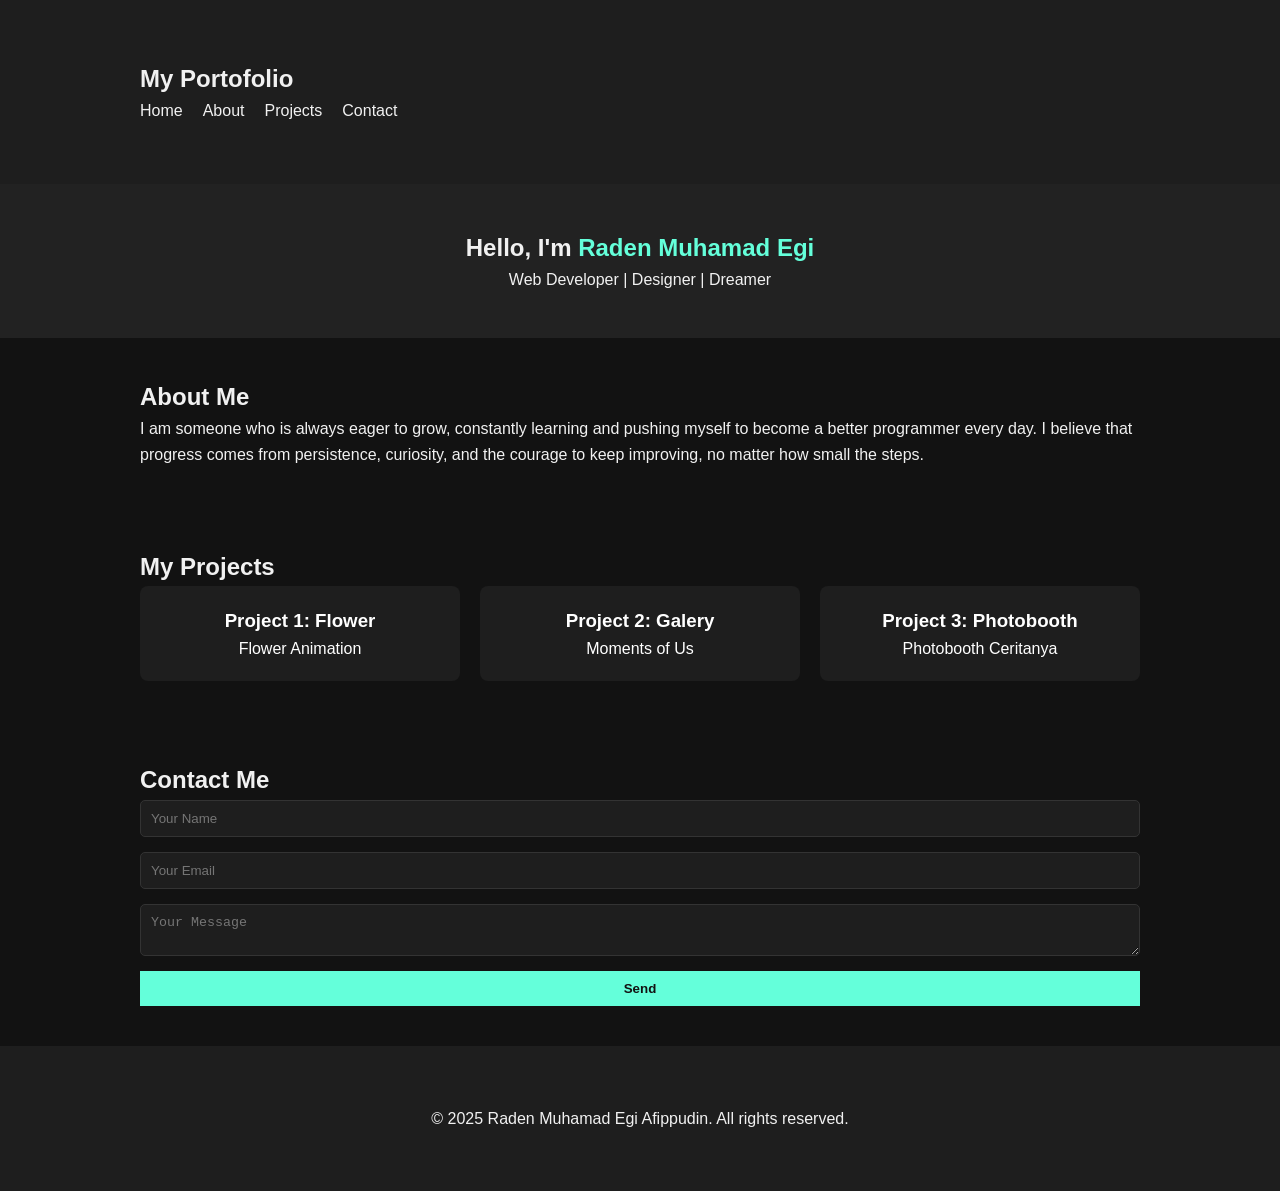
<file: index.html>
<!DOCTYPE html>
<html lang="en">
<head>
  <meta charset="UTF-8" />
  <meta name="viewport" content="width=device-width, initial-scale=1.0" />
  <title>My Portofolio</title>
  <link rel="stylesheet" href="style.css" />
</head> 
<body>
  <header>
    <div class="container">
      <h1 class="logo">My Portofolio</h1>
      <nav>
        <ul class="nav-links" id="navLinks">
          <li><a href="#hero" class="nav-link">Home</a></li>
          <li><a href="#about" class="nav-link">About</a></li>
          <li><a href="#projects" class="nav-link">Projects</a></li>
          <li><a href="#contact" class="nav-link">Contact</a></li>
        </ul>
        <div class="burger" onclick="toggleMenu()">&#9776;</div>
      </nav>
    </div>
  </header>

  <section id="hero">
    <div class="container hero-content">
      <h2>Hello, I'm <span>Raden Muhamad Egi</span></h2>
      <p>Web Developer | Designer | Dreamer</p>
    </div>
  </section>

  <section id="about">
    <div class="container">
      <h2>About Me</h2>
      <p>
        I am someone who is always eager to grow, constantly learning and pushing myself to become a better programmer every day. I believe that progress comes from persistence, curiosity, and the courage to keep improving, no matter how small the steps.
      </p>
    </div>
  </section>

  <section id="projects">
    <div class="container">
      <h2>My Projects</h2>
      <div class="projects-grid">
        <div class="project-card">
            <a href="project1.html" class="project-link">
              <h3>Project 1: Flower</h3>
              <p>Flower Animation</p>
            </a>
          </div>
        <div class="project-card">
          <a href="galery.html" class="project-link">
          <h3>Project 2: Galery</h3>
          <p>Moments of Us</p>
        </a>
        </div>
        <div class="project-card">
          <a href="photobooth.html" class="project-link">
            <h3>Project 3: Photobooth</h3>
            <p>Photobooth Ceritanya</p>
          </a>
        </div>
      </div>
    </div>
  </section>

  <section id="contact">
    <div class="container">
      <h2>Contact Me</h2>
      <form>
        <input type="text" placeholder="Your Name" required />
        <input type="email" placeholder="Your Email" required />
        <textarea placeholder="Your Message" required></textarea>
        <button type="submit">Send</button>
      </form>
    </div>
  </section>

  <footer>
    <div class="container">
      <p>© 2025 Raden Muhamad Egi Afippudin. All rights reserved.</p>
    </div>
  </footer>

  <script src="script.js"></script>
</body>
</html>
</file>
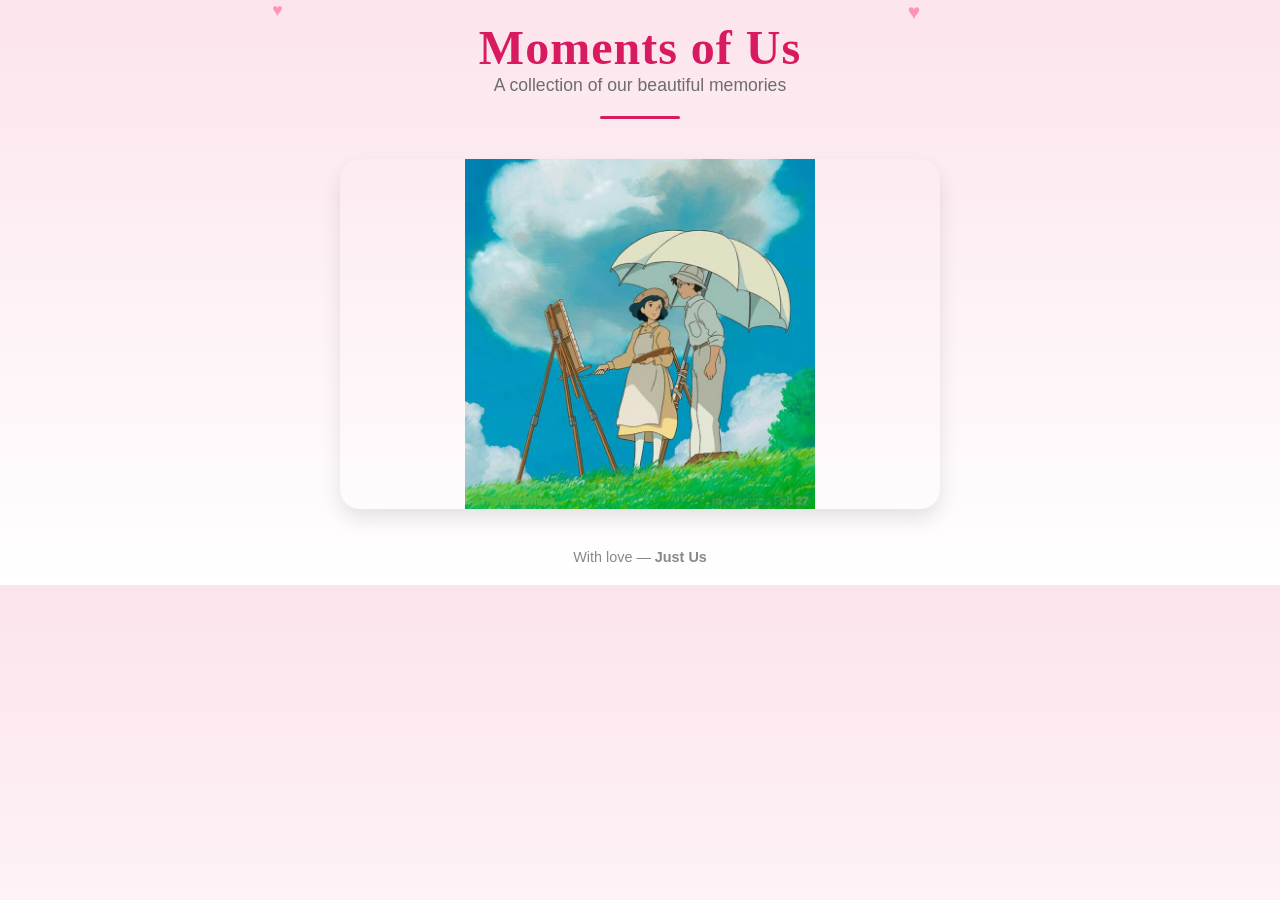
<file: galery.html>
<!DOCTYPE html>
<html lang="en">
<head>
  <meta charset="UTF-8" />
  <meta name="viewport" content="width=device-width, initial-scale=1.0"/>
  <title>Moments of Us</title>
  <link rel="stylesheet" href="galeri/galeri.css" />
</head>
<body>
  <!-- Musik Romantis -->
  <audio id="bg-music" autoplay loop>
    <source src="galeri/musik.mp3" type="audio/mp3" />
    Your browser does not support the audio tag.
  </audio>

  <div class="hearts-container"></div>

  <header>
    <h1 class="title"> Moments of Us</h1>
    <p class="subtitles"> A collection of our beautiful memories</p>
    <div class="divider"></div>
  </header>

  <main class="gallery fade-in">
    <div class="photo slideshow">
      <img src="galeri/foto1.jpg" class= "active" alt="Memory 1" />
      <img src="galeri/foto2.jpg" alt="Memory 2" />
      <img src="galeri/foto3.jpg" alt="Memory 3" />
      <img src="galeri/foto4.jpg" alt="Memory 4" />
      <img src="galeri/foto5.jpg" alt="Memory 5" />
    </div>
  </main>

  <footer>
    <p>With love — <b>Just Us</b></p>
  </footer>

  <script src="galeri/script1.js"></script>
</body>
</html>
</file>
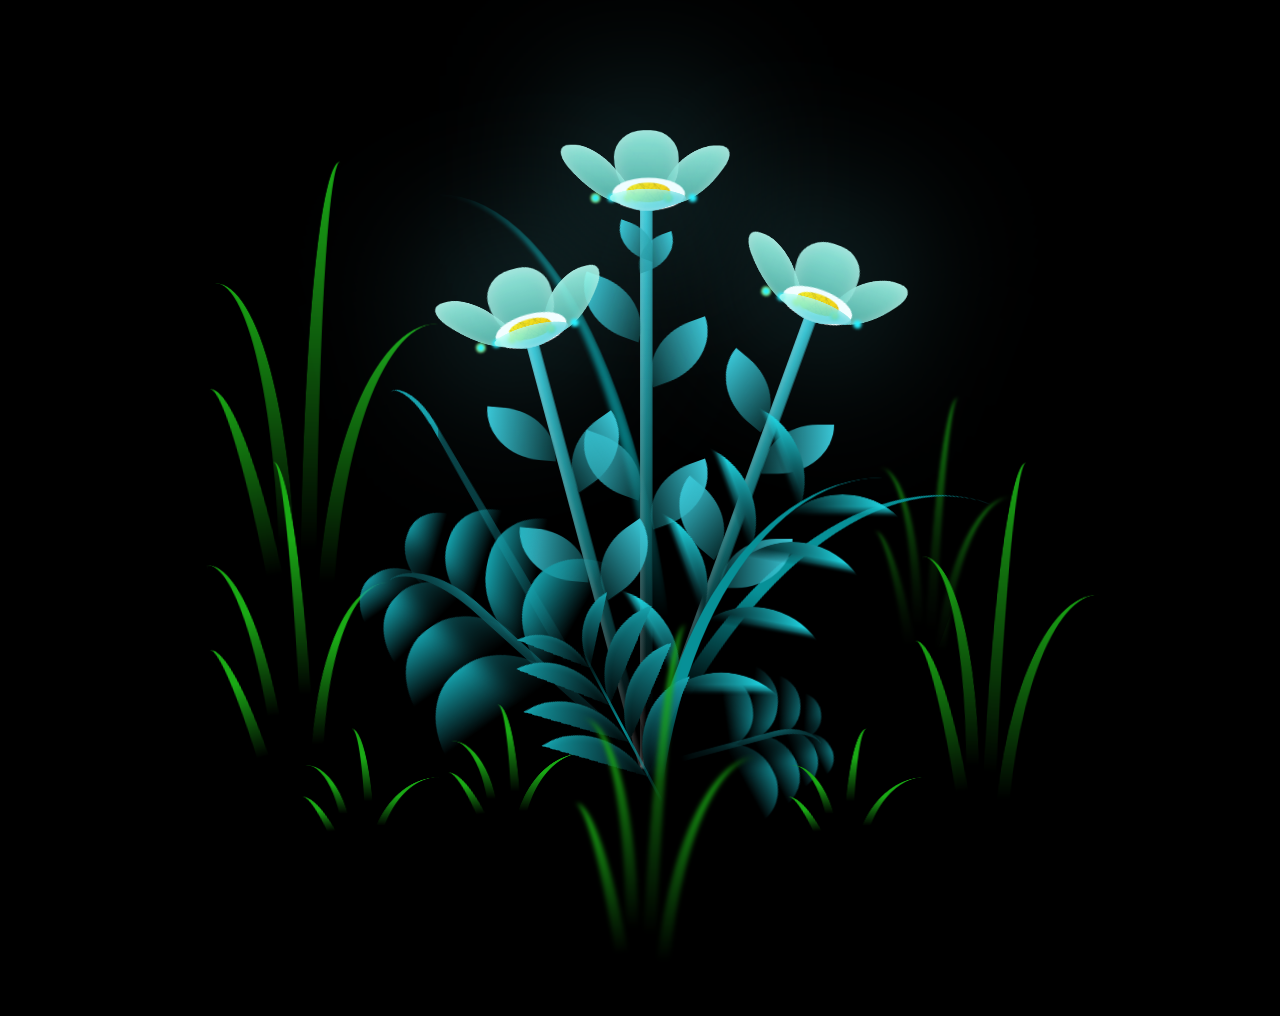
<file: project1.html>
<!DOCTYPE html>
<html lang="en">
<head>
    <meta charset="UTF-8">
    <meta http-equiv="X-UA-Compatible" content="IE=edge">
    <meta name="viewport" content="width=device-width, initial-scale=1.0">
    <link rel="stylesheet" href="flower/styles.css">
    <script src="flower/main.js" type="text/javascript"></script><title>Flowers</title>
</head>

<audio id="bg-music" autoplay loop>
  <source src="flower/flower.mp3" type="audio/mp3" />
  Your browser does not support the audio tag.
</audio>
    
<body class="not-loaded">
    <div class="night"></div>
    <div class="flowers">
      <div class="flower flower--1">
        <div class="flower__leafs flower__leafs--1">
          <div class="flower__leaf flower__leaf--1"></div>
          <div class="flower__leaf flower__leaf--2"></div>
          <div class="flower__leaf flower__leaf--3"></div>
          <div class="flower__leaf flower__leaf--4"></div>
          <div class="flower__white-circle"></div>
  
          <div class="flower__light flower__light--1"></div>
          <div class="flower__light flower__light--2"></div>
          <div class="flower__light flower__light--3"></div>
          <div class="flower__light flower__light--4"></div>
          <div class="flower__light flower__light--5"></div>
          <div class="flower__light flower__light--6"></div>
          <div class="flower__light flower__light--7"></div>
          <div class="flower__light flower__light--8"></div>
  
        </div>
        <div class="flower__line">
          <div class="flower__line__leaf flower__line__leaf--1"></div>
          <div class="flower__line__leaf flower__line__leaf--2"></div>
          <div class="flower__line__leaf flower__line__leaf--3"></div>
          <div class="flower__line__leaf flower__line__leaf--4"></div>
          <div class="flower__line__leaf flower__line__leaf--5"></div>
          <div class="flower__line__leaf flower__line__leaf--6"></div>
        </div>
      </div>
  
      <div class="flower flower--2">
        <div class="flower__leafs flower__leafs--2">
          <div class="flower__leaf flower__leaf--1"></div>
          <div class="flower__leaf flower__leaf--2"></div>
          <div class="flower__leaf flower__leaf--3"></div>
          <div class="flower__leaf flower__leaf--4"></div>
          <div class="flower__white-circle"></div>
  
          <div class="flower__light flower__light--1"></div>
          <div class="flower__light flower__light--2"></div>
          <div class="flower__light flower__light--3"></div>
          <div class="flower__light flower__light--4"></div>
          <div class="flower__light flower__light--5"></div>
          <div class="flower__light flower__light--6"></div>
          <div class="flower__light flower__light--7"></div>
          <div class="flower__light flower__light--8"></div>
  
        </div>
        <div class="flower__line">
          <div class="flower__line__leaf flower__line__leaf--1"></div>
          <div class="flower__line__leaf flower__line__leaf--2"></div>
          <div class="flower__line__leaf flower__line__leaf--3"></div>
          <div class="flower__line__leaf flower__line__leaf--4"></div>
        </div>
      </div>
  
      <div class="flower flower--3">
        <div class="flower__leafs flower__leafs--3">
          <div class="flower__leaf flower__leaf--1"></div>
          <div class="flower__leaf flower__leaf--2"></div>
          <div class="flower__leaf flower__leaf--3"></div>
          <div class="flower__leaf flower__leaf--4"></div>
          <div class="flower__white-circle"></div>
  
          <div class="flower__light flower__light--1"></div>
          <div class="flower__light flower__light--2"></div>
          <div class="flower__light flower__light--3"></div>
          <div class="flower__light flower__light--4"></div>
          <div class="flower__light flower__light--5"></div>
          <div class="flower__light flower__light--6"></div>
          <div class="flower__light flower__light--7"></div>
          <div class="flower__light flower__light--8"></div>
  
        </div>
        <div class="flower__line">
          <div class="flower__line__leaf flower__line__leaf--1"></div>
          <div class="flower__line__leaf flower__line__leaf--2"></div>
          <div class="flower__line__leaf flower__line__leaf--3"></div>
          <div class="flower__line__leaf flower__line__leaf--4"></div>
        </div>
      </div>
  
      <div class="grow-ans" style="--d:1.2s">
        <div class="flower__g-long">
          <div class="flower__g-long__top"></div>
          <div class="flower__g-long__bottom"></div>
        </div>
      </div>
  
      <div class="growing-grass">
        <div class="flower__grass flower__grass--1">
          <div class="flower__grass--top"></div>
          <div class="flower__grass--bottom"></div>
          <div class="flower__grass__leaf flower__grass__leaf--1"></div>
          <div class="flower__grass__leaf flower__grass__leaf--2"></div>
          <div class="flower__grass__leaf flower__grass__leaf--3"></div>
          <div class="flower__grass__leaf flower__grass__leaf--4"></div>
          <div class="flower__grass__leaf flower__grass__leaf--5"></div>
          <div class="flower__grass__leaf flower__grass__leaf--6"></div>
          <div class="flower__grass__leaf flower__grass__leaf--7"></div>
          <div class="flower__grass__leaf flower__grass__leaf--8"></div>
          <div class="flower__grass__overlay"></div>
        </div>
      </div>
  
      <div class="growing-grass">
        <div class="flower__grass flower__grass--2">
          <div class="flower__grass--top"></div>
          <div class="flower__grass--bottom"></div>
          <div class="flower__grass__leaf flower__grass__leaf--1"></div>
          <div class="flower__grass__leaf flower__grass__leaf--2"></div>
          <div class="flower__grass__leaf flower__grass__leaf--3"></div>
          <div class="flower__grass__leaf flower__grass__leaf--4"></div>
          <div class="flower__grass__leaf flower__grass__leaf--5"></div>
          <div class="flower__grass__leaf flower__grass__leaf--6"></div>
          <div class="flower__grass__leaf flower__grass__leaf--7"></div>
          <div class="flower__grass__leaf flower__grass__leaf--8"></div>
          <div class="flower__grass__overlay"></div>
        </div>
      </div>
  
      <div class="grow-ans" style="--d:2.4s">
        <div class="flower__g-right flower__g-right--1">
          <div class="leaf"></div>
        </div>
      </div>
  
      <div class="grow-ans" style="--d:2.8s">
        <div class="flower__g-right flower__g-right--2">
          <div class="leaf"></div>
        </div>
      </div>
  
      <div class="grow-ans" style="--d:2.8s">
        <div class="flower__g-front">
          <div class="flower__g-front__leaf-wrapper flower__g-front__leaf-wrapper--1">
            <div class="flower__g-front__leaf"></div>
          </div>
          <div class="flower__g-front__leaf-wrapper flower__g-front__leaf-wrapper--2">
            <div class="flower__g-front__leaf"></div>
          </div>
          <div class="flower__g-front__leaf-wrapper flower__g-front__leaf-wrapper--3">
            <div class="flower__g-front__leaf"></div>
          </div>
          <div class="flower__g-front__leaf-wrapper flower__g-front__leaf-wrapper--4">
            <div class="flower__g-front__leaf"></div>
          </div>
          <div class="flower__g-front__leaf-wrapper flower__g-front__leaf-wrapper--5">
            <div class="flower__g-front__leaf"></div>
          </div>
          <div class="flower__g-front__leaf-wrapper flower__g-front__leaf-wrapper--6">
            <div class="flower__g-front__leaf"></div>
          </div>
          <div class="flower__g-front__leaf-wrapper flower__g-front__leaf-wrapper--7">
            <div class="flower__g-front__leaf"></div>
          </div>
          <div class="flower__g-front__leaf-wrapper flower__g-front__leaf-wrapper--8">
            <div class="flower__g-front__leaf"></div>
          </div>
          <div class="flower__g-front__line"></div>
        </div>
      </div>
  
      <div class="grow-ans" style="--d:3.2s">
        <div class="flower__g-fr">
          <div class="leaf"></div>
          <div class="flower__g-fr__leaf flower__g-fr__leaf--1"></div>
          <div class="flower__g-fr__leaf flower__g-fr__leaf--2"></div>
          <div class="flower__g-fr__leaf flower__g-fr__leaf--3"></div>
          <div class="flower__g-fr__leaf flower__g-fr__leaf--4"></div>
          <div class="flower__g-fr__leaf flower__g-fr__leaf--5"></div>
          <div class="flower__g-fr__leaf flower__g-fr__leaf--6"></div>
          <div class="flower__g-fr__leaf flower__g-fr__leaf--7"></div>
          <div class="flower__g-fr__leaf flower__g-fr__leaf--8"></div>
        </div>
      </div>
  
      <div class="long-g long-g--0">
        <div class="grow-ans" style="--d:3s">
          <div class="leaf leaf--0"></div>
        </div>
        <div class="grow-ans" style="--d:2.2s">
          <div class="leaf leaf--1"></div>
        </div>
        <div class="grow-ans" style="--d:3.4s">
          <div class="leaf leaf--2"></div>
        </div>
        <div class="grow-ans" style="--d:3.6s">
          <div class="leaf leaf--3"></div>
        </div>
      </div>
  
      <div class="long-g long-g--1">
        <div class="grow-ans" style="--d:3.6s">
          <div class="leaf leaf--0"></div>
        </div>
        <div class="grow-ans" style="--d:3.8s">
          <div class="leaf leaf--1"></div>
        </div>
        <div class="grow-ans" style="--d:4s">
          <div class="leaf leaf--2"></div>
        </div>
        <div class="grow-ans" style="--d:4.2s">
          <div class="leaf leaf--3"></div>
        </div>
      </div>
  
      <div class="long-g long-g--2">
        <div class="grow-ans" style="--d:4s">
          <div class="leaf leaf--0"></div>
        </div>
        <div class="grow-ans" style="--d:4.2s">
          <div class="leaf leaf--1"></div>
        </div>
        <div class="grow-ans" style="--d:4.4s">
          <div class="leaf leaf--2"></div>
        </div>
        <div class="grow-ans" style="--d:4.6s">
          <div class="leaf leaf--3"></div>
        </div>
      </div>
  
      <div class="long-g long-g--3">
        <div class="grow-ans" style="--d:4s">
          <div class="leaf leaf--0"></div>
        </div>
        <div class="grow-ans" style="--d:4.2s">
          <div class="leaf leaf--1"></div>
        </div>
        <div class="grow-ans" style="--d:3s">
          <div class="leaf leaf--2"></div>
        </div>
        <div class="grow-ans" style="--d:3.6s">
          <div class="leaf leaf--3"></div>
        </div>
      </div>
  
      <div class="long-g long-g--4">
        <div class="grow-ans" style="--d:4s">
          <div class="leaf leaf--0"></div>
        </div>
        <div class="grow-ans" style="--d:4.2s">
          <div class="leaf leaf--1"></div>
        </div>
        <div class="grow-ans" style="--d:3s">
          <div class="leaf leaf--2"></div>
        </div>
        <div class="grow-ans" style="--d:3.6s">
          <div class="leaf leaf--3"></div>
        </div>
      </div>
  
      <div class="long-g long-g--5">
        <div class="grow-ans" style="--d:4s">
          <div class="leaf leaf--0"></div>
        </div>
        <div class="grow-ans" style="--d:4.2s">
          <div class="leaf leaf--1"></div>
        </div>
        <div class="grow-ans" style="--d:3s">
          <div class="leaf leaf--2"></div>
        </div>
        <div class="grow-ans" style="--d:3.6s">
          <div class="leaf leaf--3"></div>
        </div>
      </div>
  
      <div class="long-g long-g--6">
        <div class="grow-ans" style="--d:4.2s">
          <div class="leaf leaf--0"></div>
        </div>
        <div class="grow-ans" style="--d:4.4s">
          <div class="leaf leaf--1"></div>
        </div>
        <div class="grow-ans" style="--d:4.6s">
          <div class="leaf leaf--2"></div>
        </div>
        <div class="grow-ans" style="--d:4.8s">
          <div class="leaf leaf--3"></div>
        </div>
      </div>
  
      <div class="long-g long-g--7">
        <div class="grow-ans" style="--d:3s">
          <div class="leaf leaf--0"></div>
        </div>
        <div class="grow-ans" style="--d:3.2s">
          <div class="leaf leaf--1"></div>
        </div>
        <div class="grow-ans" style="--d:3.5s">
          <div class="leaf leaf--2"></div>
        </div>
        <div class="grow-ans" style="--d:3.6s">
          <div class="leaf leaf--3"></div>
        </div>
      </div>
    </div>
</body>
</html>
</file>
<file: style.css>
* {
  margin: 0;
  padding: 0;
  box-sizing: border-box;
}

body {
  font-family: 'Segoe UI', sans-serif;
  background-color: #121212;
  color: #f1f1f1;
  line-height: 1.6;
}

.container {
  width: 90%;
  max-width: 1000px;
  margin: auto;
  padding: 40px 0;
}

html {
  scroll-behavior: smooth;
}

section {
  scroll-margin-top: 170px; /* sesuaikan dengan tinggi header */
}

header {
  background: #1e1e1e;
  padding: 20px 0;
  position: sticky;
  top: 0;
  z-index: 999;
}

.logo {
  font-size: 24px;
  color: #f1f1f1;
}

nav {
  display: flex;
  justify-content: space-between;
  align-items: center;
}

.nav-links {
  list-style: none;
  display: flex;
  gap: 20px;
}

.nav-links li a {
  color: #f1f1f1;
  text-decoration: none;
  position: relative;
  padding-bottom: 5px;
  transition: color 0.3s ease;
}

.nav-links li a::after {
  content: '';
  position: absolute;
  left: 0;
  bottom: 0;
  width: 0%;
  height: 2px;
  background-color: #64ffda;
  transition: width 0.3s ease;
}

.nav-links li a:hover::after {
  width: 100%;
}

.nav-links li a:hover {
  color: #64ffda;
}




.burger {
  display: none;
  font-size: 28px;
  color: #f1f1f1;
  cursor: pointer;
}

#hero {
  background: #222;
  padding: 5px 0;
  text-align: center;
}

#hero span {
  color: #64ffda;
}

#projects .projects-grid {
  display: grid;
  grid-template-columns: repeat(auto-fit, minmax(250px, 1fr));
  gap: 20px;
}

.project-card {
  background: #1e1e1e;
  padding: 20px;
  border-radius: 8px;
  text-align: center;
  transition: transform 0.3s ease;
}


.project-card:hover {
  transform: translateY(-5px);
  background-color: #333;
}

.project-link {
  color: white;
  text-decoration: none;
  display: block;
  transition: color 0.3s ease;
}

.project-link h3,
.project-link p {
  color: white;
  transition: color 0.3s ease;
}

.project-link:hover h3,
.project-link:hover p {
  color: #079097; /* Warna hijau seperti Project 2 & 3 */
}


form {
  display: flex;
  flex-direction: column;
  gap: 15px;
}

form input, form textarea {
  padding: 10px;
  background: #1e1e1e;
  border: 1px solid #333;
  color: #f1f1f1;
  border-radius: 5px;
}

form button {
  background: #64ffda;
  color: #121212;
  padding: 10px;
  border: none;
  cursor: pointer;
  font-weight: bold;
  transition: background 0.3s ease;
}

form button:hover {
  background: #52e0c4;
}

footer {
  text-align: center;
  background: #1e1e1e;
  padding: 20px 0;
}

/* Responsive */
@media screen and (max-width: 768px) {
  .nav-links {
    flex-direction: column;
    background: #1e1e1e;
    display: none;
    position: absolute;
    top: 60px;
    right: 20px;
    padding: 10px;
    border-radius: 8px;
  }

  .nav-links.active {
    display: flex;
  }

  .burger {
    display: block;
  }
}
</file>
<file: galeri/galeri.css>
* {
    margin: 0;
    padding: 0;
    box-sizing: border-box;
  }
  
  body {
    font-family: 'Segoe UI', sans-serif;
    background: linear-gradient(to bottom, #fce4ec, #fff);
    color: #444;
    text-align: center;
    padding: 20px;
  }
  
  header {
    margin-bottom: 30px;
  }
  
  header h1 {
    font-size: 2.5em;
    color: #d81b60;
  }
  
  header p {
    font-size: 1.1em;
    color: #6d6d6d;
  }
  
  .gallery {
    max-width: 800px;
    margin: auto;
    position: relative;
  }
  
  .photo {
    position: relative;
    width: 100%;
    max-width: 600px;      /* batasi lebar maksimal */
    height: 350px;         /* kecilkan tinggi */
    margin: auto;          /* center di tengah */
    overflow: hidden;
    border-radius: 20px;
    box-shadow: 0 10px 20px rgba(0,0,0,0.1);
  }

  
  .photo img {
    position: absolute;
    top: 50%;
    left: 50%;
    width: auto;
    height: 100%;
    transform: translate(-50%, -50%);
    object-fit: cover;
    opacity: 0;
    transition: opacity 1.5s ease-in-out;
  }
  
  .photo img.active {
    opacity: 1;
    z-index: 2;
  }
  
  footer {
    margin-top: 40px;
    font-size: 0.9em;
    color: #888;
  }
  
  .fade-in {
    animation: fadeIn 2s ease-in-out;
  }
  
  @keyframes fadeIn {
    from { opacity: 0; transform: translateY(20px); }
    to { opacity: 1; transform: translateY(0); }
  }

  header {
    margin-bottom: 40px;
    text-align: center;
    animation: fadeIn 1.5s ease-in-out;
  }
  
  .title {
    font-size: 3em;
    color: #d81b60;
    font-weight: 600;
    letter-spacing: 1px;
    font-family: 'Georgia', serif;
  }
  
  .subtitle {
    font-size: 1.2em;
    color: #777;
    margin-top: 10px;
    font-style: italic;
  }
  
  .divider {
    width: 80px;
    height: 3px;
    background-color: #d81b60;
    margin: 20px auto 0;
    border-radius: 5px;
  }

  .hearts-container {
    position: fixed;
    top: 0;
    left: 0;
    width: 100%;
    height: 100%;
    z-index: -1; /* di belakang semua elemen */
    overflow: hidden;
    pointer-events: none;
  }
  
  .heart {
    position: absolute;
    color: #ff7da9;
    font-size: 20px;
    animation: floatDown linear infinite;
    opacity: 0.8;
  }
  
  @keyframes floatDown {
    0% {
      transform: translateY(-10px);
      opacity: 0;
    }
    50% {
      opacity: 1;
    }
    100% {
      transform: translateY(100vh);
      opacity: 0;
    }
  }
</file>
<file: flower/styles.css>
*,
*::after,
*::before {
  padding: 0;
  margin: 0;
  box-sizing: border-box;
}

:root {
  --dark-color: #000;
}

body {
  display: flex;
  align-items: flex-end;
  justify-content: center;
  min-height: 100vh;
  background-color: var(--dark-color);
  overflow: hidden;
  perspective: 1000px;
  padding: 50px 0px;
}

.night {
  position: fixed;
  left: 50%;
  top: 0;
  transform: translateX(-50%);
  width: 100%;
  height: 100%;
  filter: blur(0.1vmin);
}

.flowers {
  position: relative;
  transform: scale(0.9);
}

.flower {
  position: absolute;
  bottom: 10vmin;
  transform-origin: bottom center;
  z-index: 10;
  --fl-speed: 0.8s;
}
.flower--1 {
  animation: moving-flower-1 4s linear infinite;
}
.flower--1 .flower__line {
  height: 70vmin;
  animation-delay: 0.3s;
}
.flower--1 .flower__line__leaf--1 {
  animation: blooming-leaf-right var(--fl-speed) 1.6s backwards;
}
.flower--1 .flower__line__leaf--2 {
  animation: blooming-leaf-right var(--fl-speed) 1.4s backwards;
}
.flower--1 .flower__line__leaf--3 {
  animation: blooming-leaf-left var(--fl-speed) 1.2s backwards;
}
.flower--1 .flower__line__leaf--4 {
  animation: blooming-leaf-left var(--fl-speed) 1s backwards;
}
.flower--1 .flower__line__leaf--5 {
  animation: blooming-leaf-right var(--fl-speed) 1.8s backwards;
}
.flower--1 .flower__line__leaf--6 {
  animation: blooming-leaf-left var(--fl-speed) 2s backwards;
}
.flower--2 {
  left: 50%;
  transform: rotate(20deg);
  animation: moving-flower-2 4s linear infinite;
}
.flower--2 .flower__line {
  height: 60vmin;
  animation-delay: 0.6s;
}
.flower--2 .flower__line__leaf--1 {
  animation: blooming-leaf-right var(--fl-speed) 1.9s backwards;
}
.flower--2 .flower__line__leaf--2 {
  animation: blooming-leaf-right var(--fl-speed) 1.7s backwards;
}
.flower--2 .flower__line__leaf--3 {
  animation: blooming-leaf-left var(--fl-speed) 1.5s backwards;
}
.flower--2 .flower__line__leaf--4 {
  animation: blooming-leaf-left var(--fl-speed) 1.3s backwards;
}
.flower--3 {
  left: 50%;
  transform: rotate(-15deg);
  animation: moving-flower-3 4s linear infinite;
}
.flower--3 .flower__line {
  animation-delay: 0.9s;
}
.flower--3 .flower__line__leaf--1 {
  animation: blooming-leaf-right var(--fl-speed) 2.5s backwards;
}
.flower--3 .flower__line__leaf--2 {
  animation: blooming-leaf-right var(--fl-speed) 2.3s backwards;
}
.flower--3 .flower__line__leaf--3 {
  animation: blooming-leaf-left var(--fl-speed) 2.1s backwards;
}
.flower--3 .flower__line__leaf--4 {
  animation: blooming-leaf-left var(--fl-speed) 1.9s backwards;
}
.flower__leafs {
  position: relative;
  animation: blooming-flower 2s backwards;
}
.flower__leafs--1 {
  animation-delay: 1.1s;
}
.flower__leafs--2 {
  animation-delay: 1.4s;
}
.flower__leafs--3 {
  animation-delay: 1.7s;
}
.flower__leafs::after {
  content: "";
  position: absolute;
  left: 0;
  top: 0;
  transform: translate(-50%, -100%);
  width: 8vmin;
  height: 8vmin;
  background-color: #6bf0ff;
  filter: blur(10vmin);
}
.flower__leaf {
  position: absolute;
  bottom: 0;
  left: 50%;
  width: 8vmin;
  height: 11vmin;
  border-radius: 51% 49% 47% 53%/44% 45% 55% 69%;
  background-color: #a7ffee;
  background-image: linear-gradient(to top, #54b8aa, #a7ffee);
  transform-origin: bottom center;
  opacity: 0.9;
  box-shadow: inset 0 0 2vmin rgba(255, 255, 255, 0.5);
}
.flower__leaf--1 {
  transform: translate(-10%, 1%) rotateY(40deg) rotateX(-50deg);
}
.flower__leaf--2 {
  transform: translate(-50%, -4%) rotateX(40deg);
}
.flower__leaf--3 {
  transform: translate(-90%, 0%) rotateY(45deg) rotateX(50deg);
}
.flower__leaf--4 {
  width: 8vmin;
  height: 8vmin;
  transform-origin: bottom left;
  border-radius: 4vmin 10vmin 4vmin 4vmin;
  transform: translate(0%, 18%) rotateX(70deg) rotate(-43deg);
  background-image: linear-gradient(to top, #39c6d6, #a7ffee);
  z-index: 1;
  opacity: 0.8;
}
.flower__white-circle {
  position: absolute;
  left: -3.5vmin;
  top: -3vmin;
  width: 9vmin;
  height: 4vmin;
  border-radius: 50%;
  background-color: #fff;
}
.flower__white-circle::after {
  content: "";
  position: absolute;
  left: 50%;
  top: 45%;
  transform: translate(-50%, -50%);
  width: 60%;
  height: 60%;
  border-radius: inherit;
  background-image: repeating-linear-gradient(300deg, rgba(0, 0, 0, 0.03) 0px, rgba(0, 0, 0, 0.03) 1px, transparent 1px, transparent 12px), repeating-linear-gradient(45deg, rgba(0, 0, 0, 0.03) 0px, rgba(0, 0, 0, 0.03) 1px, transparent 1px, transparent 12px), repeating-linear-gradient(67.5deg, rgba(0, 0, 0, 0.03) 0px, rgba(0, 0, 0, 0.03) 1px, transparent 1px, transparent 12px), repeating-linear-gradient(135deg, rgba(0, 0, 0, 0.03) 0px, rgba(0, 0, 0, 0.03) 1px, transparent 1px, transparent 12px), repeating-linear-gradient(45deg, rgba(0, 0, 0, 0.03) 0px, rgba(0, 0, 0, 0.03) 1px, transparent 1px, transparent 12px), repeating-linear-gradient(112.5deg, rgba(0, 0, 0, 0.03) 0px, rgba(0, 0, 0, 0.03) 1px, transparent 1px, transparent 12px), repeating-linear-gradient(112.5deg, rgba(0, 0, 0, 0.03) 0px, rgba(0, 0, 0, 0.03) 1px, transparent 1px, transparent 12px), repeating-linear-gradient(45deg, rgba(0, 0, 0, 0.03) 0px, rgba(0, 0, 0, 0.03) 1px, transparent 1px, transparent 12px), repeating-linear-gradient(22.5deg, rgba(0, 0, 0, 0.03) 0px, rgba(0, 0, 0, 0.03) 1px, transparent 1px, transparent 12px), repeating-linear-gradient(45deg, rgba(0, 0, 0, 0.03) 0px, rgba(0, 0, 0, 0.03) 1px, transparent 1px, transparent 12px), repeating-linear-gradient(22.5deg, rgba(0, 0, 0, 0.03) 0px, rgba(0, 0, 0, 0.03) 1px, transparent 1px, transparent 12px), repeating-linear-gradient(135deg, rgba(0, 0, 0, 0.03) 0px, rgba(0, 0, 0, 0.03) 1px, transparent 1px, transparent 12px), repeating-linear-gradient(157.5deg, rgba(0, 0, 0, 0.03) 0px, rgba(0, 0, 0, 0.03) 1px, transparent 1px, transparent 12px), repeating-linear-gradient(67.5deg, rgba(0, 0, 0, 0.03) 0px, rgba(0, 0, 0, 0.03) 1px, transparent 1px, transparent 12px), repeating-linear-gradient(67.5deg, rgba(0, 0, 0, 0.03) 0px, rgba(0, 0, 0, 0.03) 1px, transparent 1px, transparent 12px), linear-gradient(90deg, rgb(255, 235, 18), rgb(255, 206, 0));
}
.flower__line {
  height: 55vmin;
  width: 1.5vmin;
  background-image: linear-gradient(to left, rgba(0, 0, 0, 0.2), transparent, rgba(255, 255, 255, 0.2)), linear-gradient(to top, transparent 10%, #14757a, #39c6d6);
  box-shadow: inset 0 0 2px rgba(0, 0, 0, 0.5);
  animation: grow-flower-tree 4s backwards;
}
.flower__line__leaf {
  --w: 7vmin;
  --h: calc(var(--w) + 2vmin);
  position: absolute;
  top: 20%;
  left: 90%;
  width: var(--w);
  height: var(--h);
  border-top-right-radius: var(--h);
  border-bottom-left-radius: var(--h);
  background-image: linear-gradient(to top, rgba(20, 117, 122, 0.4), #39c6d6);
}
.flower__line__leaf--1 {
  transform: rotate(70deg) rotateY(30deg);
}
.flower__line__leaf--2 {
  top: 45%;
  transform: rotate(70deg) rotateY(30deg);
}
.flower__line__leaf--3, .flower__line__leaf--4, .flower__line__leaf--6 {
  border-top-right-radius: 0;
  border-bottom-left-radius: 0;
  border-top-left-radius: var(--h);
  border-bottom-right-radius: var(--h);
  left: -460%;
  top: 12%;
  transform: rotate(-70deg) rotateY(30deg);
}
.flower__line__leaf--4 {
  top: 40%;
}
.flower__line__leaf--5 {
  top: 0;
  transform-origin: left;
  transform: rotate(70deg) rotateY(30deg) scale(0.6);
}
.flower__line__leaf--6 {
  top: -2%;
  left: -450%;
  transform-origin: right;
  transform: rotate(-70deg) rotateY(30deg) scale(0.6);
}
.flower__light {
  position: absolute;
  bottom: 0vmin;
  width: 1vmin;
  height: 1vmin;
  background-color: rgb(255, 251, 0);
  border-radius: 50%;
  filter: blur(0.2vmin);
  animation: light-ans 4s linear infinite backwards;
}
.flower__light:nth-child(odd) {
  background-color: #23f0ff;
}
.flower__light--1 {
  left: -2vmin;
  animation-delay: 1s;
}
.flower__light--2 {
  left: 3vmin;
  animation-delay: 0.5s;
}
.flower__light--3 {
  left: -6vmin;
  animation-delay: 0.3s;
}
.flower__light--4 {
  left: 6vmin;
  animation-delay: 0.9s;
}
.flower__light--5 {
  left: -1vmin;
  animation-delay: 1.5s;
}
.flower__light--6 {
  left: -4vmin;
  animation-delay: 3s;
}
.flower__light--7 {
  left: 3vmin;
  animation-delay: 2s;
}
.flower__light--8 {
  left: -6vmin;
  animation-delay: 3.5s;
}
.flower__grass {
  --c: #159faa;
  --line-w: 1.5vmin;
  position: absolute;
  bottom: 12vmin;
  left: -7vmin;
  display: flex;
  flex-direction: column;
  align-items: flex-end;
  z-index: 20;
  transform-origin: bottom center;
  transform: rotate(-48deg) rotateY(40deg);
}
.flower__grass--1 {
  animation: moving-grass 2s linear infinite;
}
.flower__grass--2 {
  left: 2vmin;
  bottom: 10vmin;
  transform: scale(0.5) rotate(75deg) rotateX(10deg) rotateY(-200deg);
  opacity: 0.8;
  z-index: 0;
  animation: moving-grass--2 1.5s linear infinite;
}
.flower__grass--top {
  width: 7vmin;
  height: 10vmin;
  border-top-right-radius: 100%;
  border-right: var(--line-w) solid var(--c);
  transform-origin: bottom center;
  transform: rotate(-2deg);
}
.flower__grass--bottom {
  margin-top: -2px;
  width: var(--line-w);
  height: 25vmin;
  background-image: linear-gradient(to top, transparent, var(--c));
}
.flower__grass__leaf {
  --size: 10vmin;
  position: absolute;
  width: calc(var(--size) * 2.1);
  height: var(--size);
  border-top-left-radius: var(--size);
  border-top-right-radius: var(--size);
  background-image: linear-gradient(to top, transparent, transparent 30%, var(--c));
  z-index: 100;
}
.flower__grass__leaf--1 {
  top: -6%;
  left: 30%;
  --size: 6vmin;
  transform: rotate(-20deg);
  animation: growing-grass-ans--1 2s 2.6s backwards;
}
@keyframes growing-grass-ans--1 {
  0% {
    transform-origin: bottom left;
    transform: rotate(-20deg) scale(0);
  }
}
.flower__grass__leaf--2 {
  top: -5%;
  left: -110%;
  --size: 6vmin;
  transform: rotate(10deg);
  animation: growing-grass-ans--2 2s 2.4s linear backwards;
}
@keyframes growing-grass-ans--2 {
  0% {
    transform-origin: bottom right;
    transform: rotate(10deg) scale(0);
  }
}
.flower__grass__leaf--3 {
  top: 5%;
  left: 60%;
  --size: 8vmin;
  transform: rotate(-18deg) rotateX(-20deg);
  animation: growing-grass-ans--3 2s 2.2s linear backwards;
}
@keyframes growing-grass-ans--3 {
  0% {
    transform-origin: bottom left;
    transform: rotate(-18deg) rotateX(-20deg) scale(0);
  }
}
.flower__grass__leaf--4 {
  top: 6%;
  left: -135%;
  --size: 8vmin;
  transform: rotate(2deg);
  animation: growing-grass-ans--4 2s 2s linear backwards;
}
@keyframes growing-grass-ans--4 {
  0% {
    transform-origin: bottom right;
    transform: rotate(2deg) scale(0);
  }
}
.flower__grass__leaf--5 {
  top: 20%;
  left: 60%;
  --size: 10vmin;
  transform: rotate(-24deg) rotateX(-20deg);
  animation: growing-grass-ans--5 2s 1.8s linear backwards;
}
@keyframes growing-grass-ans--5 {
  0% {
    transform-origin: bottom left;
    transform: rotate(-24deg) rotateX(-20deg) scale(0);
  }
}
.flower__grass__leaf--6 {
  top: 22%;
  left: -180%;
  --size: 10vmin;
  transform: rotate(10deg);
  animation: growing-grass-ans--6 2s 1.6s linear backwards;
}
@keyframes growing-grass-ans--6 {
  0% {
    transform-origin: bottom right;
    transform: rotate(10deg) scale(0);
  }
}
.flower__grass__leaf--7 {
  top: 39%;
  left: 70%;
  --size: 10vmin;
  transform: rotate(-10deg);
  animation: growing-grass-ans--7 2s 1.4s linear backwards;
}
@keyframes growing-grass-ans--7 {
  0% {
    transform-origin: bottom left;
    transform: rotate(-10deg) scale(0);
  }
}
.flower__grass__leaf--8 {
  top: 40%;
  left: -215%;
  --size: 11vmin;
  transform: rotate(10deg);
  animation: growing-grass-ans--8 2s 1.2s linear backwards;
}
@keyframes growing-grass-ans--8 {
  0% {
    transform-origin: bottom right;
    transform: rotate(10deg) scale(0);
  }
}
.flower__grass__overlay {
  position: absolute;
  top: -10%;
  right: 0%;
  width: 100%;
  height: 100%;
  background-color: rgba(0, 0, 0, 0.6);
  filter: blur(1.5vmin);
  z-index: 100;
}
.flower__g-long {
  --w: 2vmin;
  --h: 6vmin;
  --c: #159faa;
  position: absolute;
  bottom: 10vmin;
  left: -3vmin;
  transform-origin: bottom center;
  transform: rotate(-30deg) rotateY(-20deg);
  display: flex;
  flex-direction: column;
  align-items: flex-end;
  animation: flower-g-long-ans 3s linear infinite;
}
@keyframes flower-g-long-ans {
  0%, 100% {
    transform: rotate(-30deg) rotateY(-20deg);
  }
  50% {
    transform: rotate(-32deg) rotateY(-20deg);
  }
}
.flower__g-long__top {
  top: calc(var(--h) * -1);
  width: calc(var(--w) + 1vmin);
  height: var(--h);
  border-top-right-radius: 100%;
  border-right: 0.7vmin solid var(--c);
  transform: translate(-0.7vmin, 1vmin);
}
.flower__g-long__bottom {
  width: var(--w);
  height: 50vmin;
  transform-origin: bottom center;
  background-image: linear-gradient(to top, transparent 30%, var(--c));
  box-shadow: inset 0 0 2px rgba(0, 0, 0, 0.5);
  clip-path: polygon(35% 0, 65% 1%, 100% 100%, 0% 100%);
}
.flower__g-right {
  position: absolute;
  bottom: 6vmin;
  left: -2vmin;
  transform-origin: bottom left;
  transform: rotate(20deg);
}
.flower__g-right .leaf {
  width: 30vmin;
  height: 50vmin;
  border-top-left-radius: 100%;
  border-left: 2vmin solid #079097;
  background-image: linear-gradient(to bottom, transparent, var(--dark-color) 60%);
  mask-image: linear-gradient(to top, transparent 30%, #079097 60%);
}
.flower__g-right--1 {
  animation: flower-g-right-ans 2.5s linear infinite;
}
.flower__g-right--2 {
  left: 5vmin;
  transform: rotateY(-180deg);
  animation: flower-g-right-ans--2 3s linear infinite;
}
.flower__g-right--2 .leaf {
  height: 75vmin;
  filter: blur(0.3vmin);
  opacity: 0.8;
}
@keyframes flower-g-right-ans {
  0%, 100% {
    transform: rotate(20deg);
  }
  50% {
    transform: rotate(24deg) rotateX(-20deg);
  }
}
@keyframes flower-g-right-ans--2 {
  0%, 100% {
    transform: rotateY(-180deg) rotate(0deg) rotateX(-20deg);
  }
  50% {
    transform: rotateY(-180deg) rotate(6deg) rotateX(-20deg);
  }
}
.flower__g-front {
  position: absolute;
  bottom: 6vmin;
  left: 2.5vmin;
  z-index: 100;
  transform-origin: bottom center;
  transform: rotate(-28deg) rotateY(30deg) scale(1.04);
  animation: flower__g-front-ans 2s linear infinite;
}
@keyframes flower__g-front-ans {
  0%, 100% {
    transform: rotate(-28deg) rotateY(30deg) scale(1.04);
  }
  50% {
    transform: rotate(-35deg) rotateY(40deg) scale(1.04);
  }
}
.flower__g-front__line {
  width: 0.3vmin;
  height: 20vmin;
  background-image: linear-gradient(to top, transparent, #079097, transparent 100%);
  position: relative;
}
.flower__g-front__leaf-wrapper {
  position: absolute;
  top: 0;
  left: 0;
  transform-origin: bottom left;
  transform: rotate(10deg);
}
.flower__g-front__leaf-wrapper:nth-child(even) {
  left: 0vmin;
  transform: rotateY(-180deg) rotate(5deg);
  animation: flower__g-front__leaf-left-ans 1s ease-in backwards;
}
.flower__g-front__leaf-wrapper:nth-child(odd) {
  animation: flower__g-front__leaf-ans 1s ease-in backwards;
}
.flower__g-front__leaf-wrapper--1 {
  top: -8vmin;
  transform: scale(0.7);
  animation: flower__g-front__leaf-ans 1s 5.5s ease-in backwards !important;
}
.flower__g-front__leaf-wrapper--2 {
  top: -8vmin;
  transform: rotateY(-180deg) scale(0.7) !important;
  animation: flower__g-front__leaf-left-ans-2 1s 4.6s ease-in backwards !important;
}
.flower__g-front__leaf-wrapper--3 {
  top: -3vmin;
  animation: flower__g-front__leaf-ans 1s 4.6s ease-in backwards;
}
.flower__g-front__leaf-wrapper--4 {
  top: -3vmin;
  transform: rotateY(-180deg) scale(0.9) !important;
  animation: flower__g-front__leaf-left-ans-2 1s 4.6s ease-in backwards !important;
}
@keyframes flower__g-front__leaf-left-ans-2 {
  0% {
    transform: rotateY(-180deg) scale(0);
  }
}
.flower__g-front__leaf-wrapper--5, .flower__g-front__leaf-wrapper--6 {
  top: 2vmin;
}
.flower__g-front__leaf-wrapper--7, .flower__g-front__leaf-wrapper--8 {
  top: 6.5vmin;
}
.flower__g-front__leaf-wrapper--2 {
  animation-delay: 5.2s !important;
}
.flower__g-front__leaf-wrapper--3 {
  animation-delay: 4.9s !important;
}
.flower__g-front__leaf-wrapper--5 {
  animation-delay: 4.3s !important;
}
.flower__g-front__leaf-wrapper--6 {
  animation-delay: 4.1s !important;
}
.flower__g-front__leaf-wrapper--7 {
  animation-delay: 3.8s !important;
}
.flower__g-front__leaf-wrapper--8 {
  animation-delay: 3.5s !important;
}
@keyframes flower__g-front__leaf-ans {
  0% {
    transform: rotate(10deg) scale(0);
  }
}
@keyframes flower__g-front__leaf-left-ans {
  0% {
    transform: rotateY(-180deg) rotate(5deg) scale(0);
  }
}
.flower__g-front__leaf {
  width: 10vmin;
  height: 10vmin;
  border-radius: 100% 0% 0% 100%/100% 100% 0% 0%;
  box-shadow: inset 0 2px 1vmin hsla(184, 97%, 58%, 0.2);
  background-image: linear-gradient(to bottom left, transparent, var(--dark-color)), linear-gradient(to bottom right, #159faa 50%, transparent 50%, transparent);
  mask-image: linear-gradient(to bottom right, #159faa 50%, transparent 50%, transparent);
  mask-image: linear-gradient(to bottom right, #159faa 50%, transparent 50%, transparent);
}
.flower__g-fr {
  position: absolute;
  bottom: -4vmin;
  left: vmin;
  transform-origin: bottom left;
  z-index: 10;
  animation: flower__g-fr-ans 2s linear infinite;
}
@keyframes flower__g-fr-ans {
  0%, 100% {
    transform: rotate(2deg);
  }
  50% {
    transform: rotate(4deg);
  }
}
.flower__g-fr .leaf {
  width: 30vmin;
  height: 50vmin;
  border-top-left-radius: 100%;
  border-left: 2vmin solid #079097;
  mask-image: linear-gradient(to top, transparent 25%, #079097 50%);
  position: relative;
  z-index: 1;
}
.flower__g-fr__leaf {
  position: absolute;
  top: 0;
  left: 0;
  width: 10vmin;
  height: 10vmin;
  border-radius: 100% 0% 0% 100%/100% 100% 0% 0%;
  box-shadow: inset 0 2px 1vmin hsla(184, 97%, 58%, 0.2);
  background-image: linear-gradient(to bottom left, transparent, var(--dark-color) 98%), linear-gradient(to bottom right, #23f0ff 45%, transparent 50%, transparent);
  mask-image: linear-gradient(135deg, #159faa 40%, transparent 50%, transparent);
}
.flower__g-fr__leaf--1 {
  left: 20vmin;
  transform: rotate(45deg);
  animation: flower__g-fr-leaft-ans-1 0.5s 5.2s linear backwards;
}
@keyframes flower__g-fr-leaft-ans-1 {
  0% {
    transform-origin: left;
    transform: rotate(45deg) scale(0);
  }
}
.flower__g-fr__leaf--2 {
  left: 12vmin;
  top: -7vmin;
  transform: rotate(25deg) rotateY(-180deg);
  animation: flower__g-fr-leaft-ans-6 0.5s 5s linear backwards;
}
.flower__g-fr__leaf--3 {
  left: 15vmin;
  top: 6vmin;
  transform: rotate(55deg);
  animation: flower__g-fr-leaft-ans-5 0.5s 4.8s linear backwards;
}
.flower__g-fr__leaf--4 {
  left: 6vmin;
  top: -2vmin;
  transform: rotate(25deg) rotateY(-180deg);
  animation: flower__g-fr-leaft-ans-6 0.5s 4.6s linear backwards;
}
.flower__g-fr__leaf--5 {
  left: 10vmin;
  top: 14vmin;
  transform: rotate(55deg);
  animation: flower__g-fr-leaft-ans-5 0.5s 4.4s linear backwards;
}
@keyframes flower__g-fr-leaft-ans-5 {
  0% {
    transform-origin: left;
    transform: rotate(55deg) scale(0);
  }
}
.flower__g-fr__leaf--6 {
  left: 0vmin;
  top: 6vmin;
  transform: rotate(25deg) rotateY(-180deg);
  animation: flower__g-fr-leaft-ans-6 0.5s 4.2s linear backwards;
}
@keyframes flower__g-fr-leaft-ans-6 {
  0% {
    transform-origin: right;
    transform: rotate(25deg) rotateY(-180deg) scale(0);
  }
}
.flower__g-fr__leaf--7 {
  left: 5vmin;
  top: 22vmin;
  transform: rotate(45deg);
  animation: flower__g-fr-leaft-ans-7 0.5s 4s linear backwards;
}
@keyframes flower__g-fr-leaft-ans-7 {
  0% {
    transform-origin: left;
    transform: rotate(45deg) scale(0);
  }
}
.flower__g-fr__leaf--8 {
  left: -4vmin;
  top: 15vmin;
  transform: rotate(15deg) rotateY(-180deg);
  animation: flower__g-fr-leaft-ans-8 0.5s 3.8s linear backwards;
}
@keyframes flower__g-fr-leaft-ans-8 {
  0% {
    transform-origin: right;
    transform: rotate(15deg) rotateY(-180deg) scale(0);
  }
}

.long-g {
  position: absolute;
  bottom: 25vmin;
  left: -42vmin;
  transform-origin: bottom left;
}
.long-g--1 {
  bottom: 0vmin;
  transform: scale(0.8) rotate(-5deg);
}
.long-g--1 .leaf {
  mask-image: linear-gradient(to top, transparent 40%, #079097 80%) !important;
}
.long-g--1 .leaf--1 {
  --w: 5vmin;
  --h: 60vmin;
  left: -2vmin;
  transform: rotate(3deg) rotateY(-180deg);
}
.long-g--2, .long-g--3 {
  bottom: -3vmin;
  left: -35vmin;
  transform-origin: center;
  transform: scale(0.6) rotateX(60deg);
}
.long-g--2 .leaf, .long-g--3 .leaf {
  mask-image: linear-gradient(to top, transparent 50%, #079097 80%) !important;
}
.long-g--2 .leaf--1, .long-g--3 .leaf--1 {
  left: -1vmin;
  transform: rotateY(-180deg);
}
.long-g--3 {
  left: -17vmin;
  bottom: 0vmin;
}
.long-g--3 .leaf {
  mask-image: linear-gradient(to top, transparent 40%, #079097 80%) !important;
}
.long-g--4 {
  left: 25vmin;
  bottom: -3vmin;
  transform-origin: center;
  transform: scale(0.6) rotateX(60deg);
}
.long-g--4 .leaf {
  mask-image: linear-gradient(to top, transparent 50%, #079097 80%) !important;
}
.long-g--5 {
  left: 42vmin;
  bottom: 0vmin;
  transform: scale(0.8) rotate(2deg);
}
.long-g--6 {
  left: 0vmin;
  bottom: -20vmin;
  z-index: 100;
  filter: blur(0.3vmin);
  transform: scale(0.8) rotate(2deg);
}
.long-g--7 {
  left: 35vmin;
  bottom: 20vmin;
  z-index: -1;
  filter: blur(0.3vmin);
  transform: scale(0.6) rotate(2deg);
  opacity: 0.7;
}
.long-g .leaf {
  --w: 15vmin;
  --h: 40vmin;
  --c: #1aaa15;
  position: absolute;
  bottom: 0;
  width: var(--w);
  height: var(--h);
  border-top-left-radius: 100%;
  border-left: 2vmin solid var(--c);
  mask-image: linear-gradient(to top, transparent 20%, var(--dark-color));
  transform-origin: bottom center;
}
.long-g .leaf--0 {
  left: 2vmin;
  animation: leaf-ans-1 4s linear infinite;
}
.long-g .leaf--1 {
  --w: 5vmin;
  --h: 60vmin;
  animation: leaf-ans-1 4s linear infinite;
}
.long-g .leaf--2 {
  --w: 10vmin;
  --h: 40vmin;
  left: -0.5vmin;
  bottom: 5vmin;
  transform-origin: bottom left;
  transform: rotateY(-180deg);
  animation: leaf-ans-2 3s linear infinite;
}
.long-g .leaf--3 {
  --w: 5vmin;
  --h: 30vmin;
  left: -1vmin;
  bottom: 3.2vmin;
  transform-origin: bottom left;
  transform: rotate(-10deg) rotateY(-180deg);
  animation: leaf-ans-3 3s linear infinite;
}

@keyframes leaf-ans-1 {
  0%, 100% {
    transform: rotate(-5deg) scale(1);
  }
  50% {
    transform: rotate(5deg) scale(1.1);
  }
}
@keyframes leaf-ans-2 {
  0%, 100% {
    transform: rotateY(-180deg) rotate(5deg);
  }
  50% {
    transform: rotateY(-180deg) rotate(0deg) scale(1.1);
  }
}
@keyframes leaf-ans-3 {
  0%, 100% {
    transform: rotate(-10deg) rotateY(-180deg);
  }
  50% {
    transform: rotate(-20deg) rotateY(-180deg);
  }
}
.grow-ans {
  animation: grow-ans 2s var(--d) backwards;
}

@keyframes grow-ans {
  0% {
    transform: scale(0);
    opacity: 0;
  }
}
@keyframes light-ans {
  0% {
    opacity: 0;
    transform: translateY(0vmin);
  }
  25% {
    opacity: 1;
    transform: translateY(-5vmin) translateX(-2vmin);
  }
  50% {
    opacity: 1;
    transform: translateY(-15vmin) translateX(2vmin);
    filter: blur(0.2vmin);
  }
  75% {
    transform: translateY(-20vmin) translateX(-2vmin);
    filter: blur(0.2vmin);
  }
  100% {
    transform: translateY(-30vmin);
    opacity: 0;
    filter: blur(1vmin);
  }
}
@keyframes moving-flower-1 {
  0%, 100% {
    transform: rotate(2deg);
  }
  50% {
    transform: rotate(-2deg);
  }
}
@keyframes moving-flower-2 {
  0%, 100% {
    transform: rotate(18deg);
  }
  50% {
    transform: rotate(14deg);
  }
}
@keyframes moving-flower-3 {
  0%, 100% {
    transform: rotate(-18deg);
  }
  50% {
    transform: rotate(-20deg) rotateY(-10deg);
  }
}
@keyframes blooming-leaf-right {
  0% {
    transform-origin: left;
    transform: rotate(70deg) rotateY(30deg) scale(0);
  }
}
@keyframes blooming-leaf-left {
  0% {
    transform-origin: right;
    transform: rotate(-70deg) rotateY(30deg) scale(0);
  }
}
@keyframes grow-flower-tree {
  0% {
    height: 0;
    border-radius: 1vmin;
  }
}
@keyframes blooming-flower {
  0% {
    transform: scale(0);
  }
}
@keyframes moving-grass {
  0%, 100% {
    transform: rotate(-48deg) rotateY(40deg);
  }
  50% {
    transform: rotate(-50deg) rotateY(40deg);
  }
}
@keyframes moving-grass--2 {
  0%, 100% {
    transform: scale(0.5) rotate(75deg) rotateX(10deg) rotateY(-200deg);
  }
  50% {
    transform: scale(0.5) rotate(79deg) rotateX(10deg) rotateY(-200deg);
  }
}
.growing-grass {
  animation: growing-grass-ans 1s 2s backwards;
}

@keyframes growing-grass-ans {
  0% {
    transform: scale(0);
  }
}
.not-loaded * {
  animation-play-state: paused !important;
}

/*# sourceMappingURL=style.css.map */
</file>
